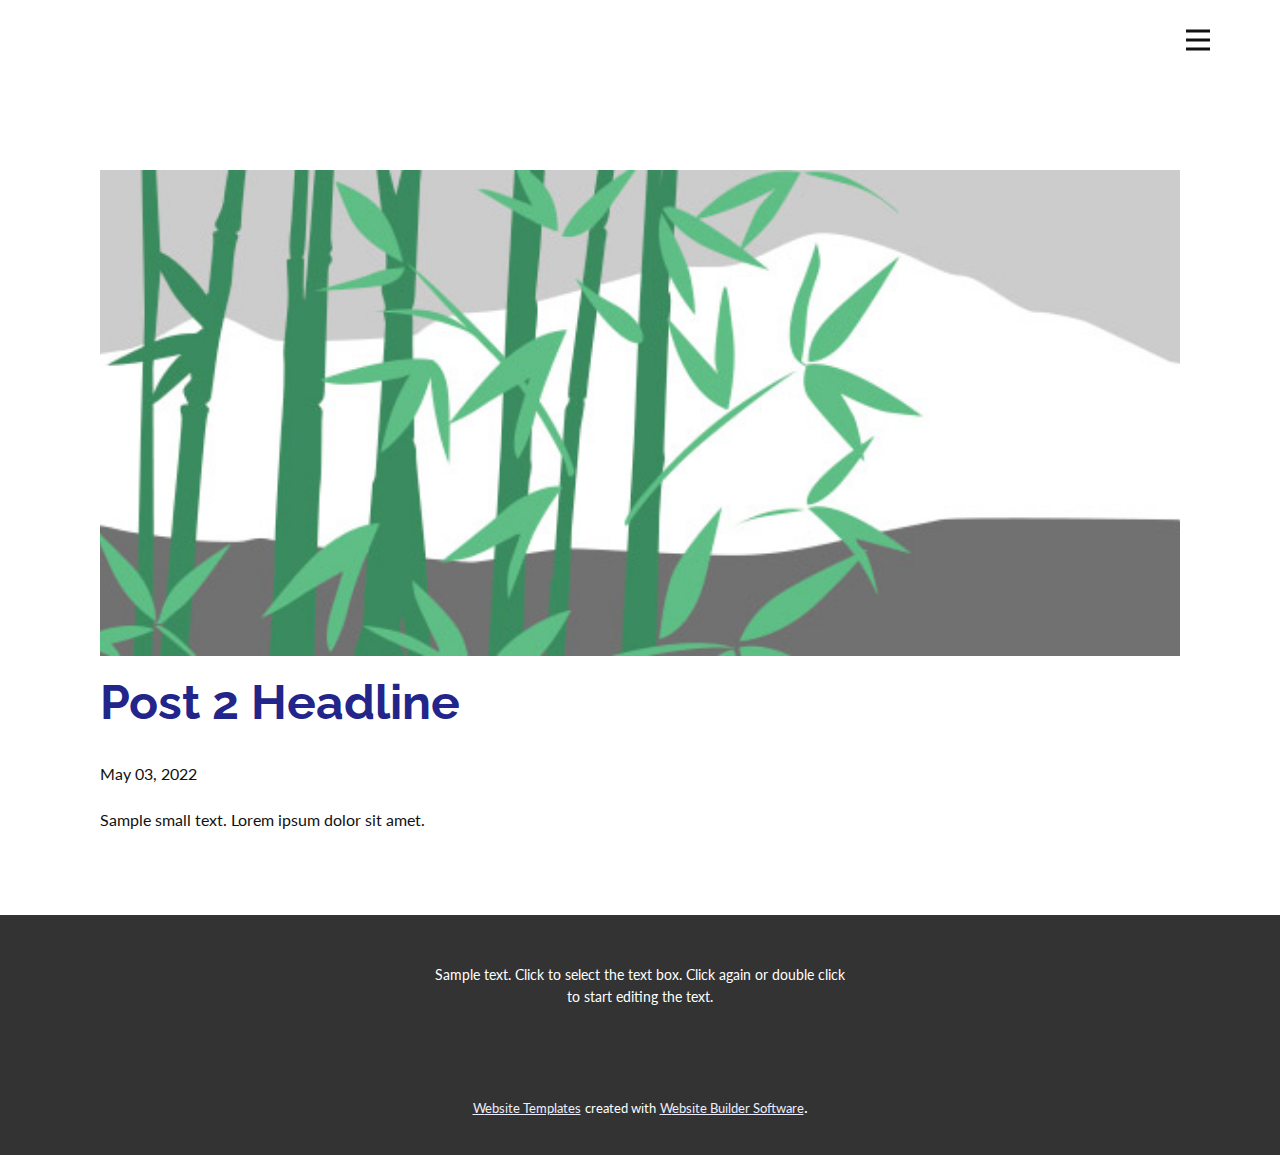
<file: blog/post-1.html>
<!doctype html>
<html style="font-size: 16px;"><head>
    <meta name="viewport" content="width=device-width, initial-scale=1.0">
    <meta charset="utf-8">
    <meta name="keywords" content="Post 1 Headline">
    <meta name="description" content="">
    <meta name="page_type" content="np-template-header-footer-from-plugin">
    <title>Post 2 Headline</title>
    <link rel="stylesheet" href="../nicepage.css" media="screen">
<link rel="stylesheet" href="../Post-Template.css" media="screen">
    <script class="u-script" type="text/javascript" src="../jquery.js" defer=""></script>
    <script class="u-script" type="text/javascript" src="../nicepage.js" defer=""></script>
    <meta name="generator" content="Nicepage 4.8.2, nicepage.com">
    <link id="u-theme-google-font" rel="stylesheet" href="https://fonts.googleapis.com/css?family=Raleway:100,100i,200,200i,300,300i,400,400i,500,500i,600,600i,700,700i,800,800i,900,900i|Lato:100,100i,300,300i,400,400i,700,700i,900,900i">
    <link id="u-page-google-font" rel="stylesheet" href="https://fonts.googleapis.com/css?family=Raleway:100,100i,200,200i,300,300i,400,400i,500,500i,600,600i,700,700i,800,800i,900,900i">
    
    
    <script type="application/ld+json">{
		"@context": "http://schema.org",
		"@type": "Organization",
		"name": ""
}</script>
    <meta name="theme-color" content="#222589">
  </head>
  <body class="u-body u-xl-mode"><header class="u-clearfix u-header u-header" id="sec-3385"><div class="u-clearfix u-sheet u-sheet-1">
        <nav class="u-menu u-menu-dropdown u-offcanvas u-menu-1" data-responsive-from="XL">
          <div class="menu-collapse" style="font-size: 1rem; letter-spacing: 0px; font-weight: 700;">
            <a class="u-button-style u-custom-border u-custom-border-color u-custom-borders u-custom-left-right-menu-spacing u-custom-padding-bottom u-custom-text-color u-custom-top-bottom-menu-spacing u-nav-link u-text-active-palette-1-base u-text-hover-palette-2-base" href="#">
              <svg class="u-svg-link" viewBox="0 0 24 24"><use xmlns:xlink="http://www.w3.org/1999/xlink" xlink:href="#menu-hamburger"></use></svg>
              <svg class="u-svg-content" version="1.1" id="menu-hamburger" viewBox="0 0 16 16" x="0px" y="0px" xmlns:xlink="http://www.w3.org/1999/xlink" xmlns="http://www.w3.org/2000/svg"><g><rect y="1" width="16" height="2"></rect><rect y="7" width="16" height="2"></rect><rect y="13" width="16" height="2"></rect>
</g></svg>
            </a>
          </div>
          <div class="u-nav-container">
            <ul class="u-nav u-spacing-20 u-unstyled u-nav-1"><li class="u-nav-item"><a class="u-button-style u-nav-link u-text-active-palette-1-base u-text-grey-90 u-text-hover-palette-2-base" href="../Home.html" style="padding: 10px;">Home</a>
</li><li class="u-nav-item"><a class="u-button-style u-nav-link u-text-active-palette-1-base u-text-grey-90 u-text-hover-palette-2-base" href="../About.html" style="padding: 10px;">About</a>
</li><li class="u-nav-item"><a class="u-button-style u-nav-link u-text-active-palette-1-base u-text-grey-90 u-text-hover-palette-2-base" href="../Contact.html" style="padding: 10px;">Contact</a>
</li></ul>
          </div>
          <div class="u-nav-container-collapse">
            <div class="u-black u-container-style u-inner-container-layout u-opacity u-opacity-95 u-sidenav">
              <div class="u-inner-container-layout u-sidenav-overflow">
                <div class="u-menu-close"></div>
                <ul class="u-align-center u-nav u-popupmenu-items u-unstyled u-nav-2"><li class="u-nav-item"><a class="u-button-style u-nav-link" href="../Home.html">Home</a>
</li><li class="u-nav-item"><a class="u-button-style u-nav-link" href="../About.html">About</a>
</li><li class="u-nav-item"><a class="u-button-style u-nav-link" href="../Contact.html">Contact</a>
</li></ul>
              </div>
            </div>
            <div class="u-black u-menu-overlay u-opacity u-opacity-70"></div>
          </div>
        </nav>
      </div></header>
    <section class="u-align-center u-clearfix u-section-1" id="sec-6854">
      <div class="u-clearfix u-sheet u-valign-middle-md u-valign-middle-sm u-valign-middle-xs u-sheet-1"><!--post_details--><!--post_details_options_json--><!--{"source":""}--><!--/post_details_options_json--><!--blog_post-->
        <div class="u-container-style u-expanded-width u-post-details u-post-details-1">
          <div class="u-container-layout u-valign-middle u-container-layout-1"><!--blog_post_image-->
            <img alt="" class="u-blog-control u-expanded-width u-image u-image-default u-image-1" src="[data-uri]"><!--/blog_post_image--><!--blog_post_header-->
            <h2 class="u-blog-control u-text u-text-1">Post 2 Headline</h2><!--/blog_post_header--><!--blog_post_metadata-->
            <div class="u-blog-control u-metadata u-metadata-1"><!--blog_post_metadata_date-->
              <span class="u-meta-date u-meta-icon">May 03, 2022</span><!--/blog_post_metadata_date--><!--blog_post_metadata_category-->
              <!--/blog_post_metadata_category--><!--blog_post_metadata_comments-->
              <!--/blog_post_metadata_comments-->
            </div><!--/blog_post_metadata--><!--blog_post_content-->
            <div class="u-align-justify u-blog-control u-post-content u-text u-text-2 fr-view">
  Sample small text. Lorem ipsum dolor sit amet.
  </div><!--/blog_post_content-->
          </div>
        </div><!--/blog_post--><!--/post_details-->
      </div>
    </section>
    
    
    <footer class="u-align-center u-clearfix u-footer u-grey-80 u-footer" id="sec-d120"><div class="u-clearfix u-sheet u-sheet-1">
        <p class="u-small-text u-text u-text-variant u-text-1">Sample text. Click to select the text box. Click again or double click to start editing the text.</p>
      </div></footer>
    <section class="u-backlink u-clearfix u-grey-80">
      <a class="u-link" href="https://nicepage.com/website-templates" target="_blank">
        <span>Website Templates</span>
      </a>
      <p class="u-text">
        <span>created with</span>
      </p>
      <a class="u-link" href="" target="_blank">
        <span>Website Builder Software</span>
      </a>. 
    </section>
  
</body></html>
</file>
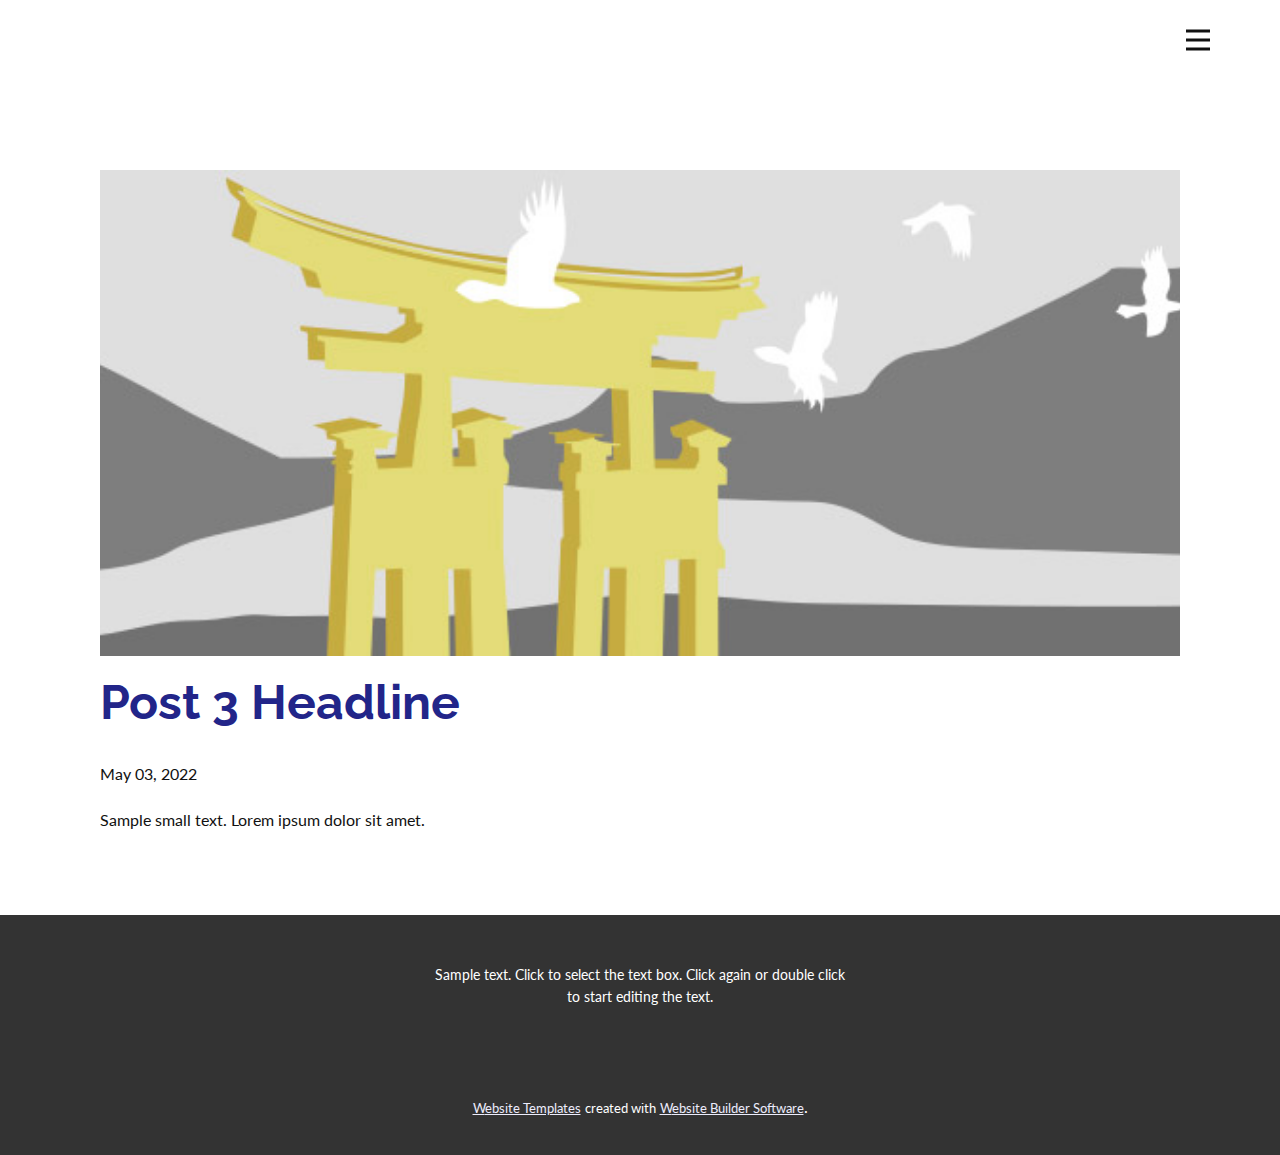
<file: blog/post-2.html>
<!doctype html>
<html style="font-size: 16px;"><head>
    <meta name="viewport" content="width=device-width, initial-scale=1.0">
    <meta charset="utf-8">
    <meta name="keywords" content="Post 1 Headline">
    <meta name="description" content="">
    <meta name="page_type" content="np-template-header-footer-from-plugin">
    <title>Post 3 Headline</title>
    <link rel="stylesheet" href="../nicepage.css" media="screen">
<link rel="stylesheet" href="../Post-Template.css" media="screen">
    <script class="u-script" type="text/javascript" src="../jquery.js" defer=""></script>
    <script class="u-script" type="text/javascript" src="../nicepage.js" defer=""></script>
    <meta name="generator" content="Nicepage 4.8.2, nicepage.com">
    <link id="u-theme-google-font" rel="stylesheet" href="https://fonts.googleapis.com/css?family=Raleway:100,100i,200,200i,300,300i,400,400i,500,500i,600,600i,700,700i,800,800i,900,900i|Lato:100,100i,300,300i,400,400i,700,700i,900,900i">
    <link id="u-page-google-font" rel="stylesheet" href="https://fonts.googleapis.com/css?family=Raleway:100,100i,200,200i,300,300i,400,400i,500,500i,600,600i,700,700i,800,800i,900,900i">
    
    
    <script type="application/ld+json">{
		"@context": "http://schema.org",
		"@type": "Organization",
		"name": ""
}</script>
    <meta name="theme-color" content="#222589">
  </head>
  <body class="u-body u-xl-mode"><header class="u-clearfix u-header u-header" id="sec-3385"><div class="u-clearfix u-sheet u-sheet-1">
        <nav class="u-menu u-menu-dropdown u-offcanvas u-menu-1" data-responsive-from="XL">
          <div class="menu-collapse" style="font-size: 1rem; letter-spacing: 0px; font-weight: 700;">
            <a class="u-button-style u-custom-border u-custom-border-color u-custom-borders u-custom-left-right-menu-spacing u-custom-padding-bottom u-custom-text-color u-custom-top-bottom-menu-spacing u-nav-link u-text-active-palette-1-base u-text-hover-palette-2-base" href="#">
              <svg class="u-svg-link" viewBox="0 0 24 24"><use xmlns:xlink="http://www.w3.org/1999/xlink" xlink:href="#menu-hamburger"></use></svg>
              <svg class="u-svg-content" version="1.1" id="menu-hamburger" viewBox="0 0 16 16" x="0px" y="0px" xmlns:xlink="http://www.w3.org/1999/xlink" xmlns="http://www.w3.org/2000/svg"><g><rect y="1" width="16" height="2"></rect><rect y="7" width="16" height="2"></rect><rect y="13" width="16" height="2"></rect>
</g></svg>
            </a>
          </div>
          <div class="u-nav-container">
            <ul class="u-nav u-spacing-20 u-unstyled u-nav-1"><li class="u-nav-item"><a class="u-button-style u-nav-link u-text-active-palette-1-base u-text-grey-90 u-text-hover-palette-2-base" href="../Home.html" style="padding: 10px;">Home</a>
</li><li class="u-nav-item"><a class="u-button-style u-nav-link u-text-active-palette-1-base u-text-grey-90 u-text-hover-palette-2-base" href="../About.html" style="padding: 10px;">About</a>
</li><li class="u-nav-item"><a class="u-button-style u-nav-link u-text-active-palette-1-base u-text-grey-90 u-text-hover-palette-2-base" href="../Contact.html" style="padding: 10px;">Contact</a>
</li></ul>
          </div>
          <div class="u-nav-container-collapse">
            <div class="u-black u-container-style u-inner-container-layout u-opacity u-opacity-95 u-sidenav">
              <div class="u-inner-container-layout u-sidenav-overflow">
                <div class="u-menu-close"></div>
                <ul class="u-align-center u-nav u-popupmenu-items u-unstyled u-nav-2"><li class="u-nav-item"><a class="u-button-style u-nav-link" href="../Home.html">Home</a>
</li><li class="u-nav-item"><a class="u-button-style u-nav-link" href="../About.html">About</a>
</li><li class="u-nav-item"><a class="u-button-style u-nav-link" href="../Contact.html">Contact</a>
</li></ul>
              </div>
            </div>
            <div class="u-black u-menu-overlay u-opacity u-opacity-70"></div>
          </div>
        </nav>
      </div></header>
    <section class="u-align-center u-clearfix u-section-1" id="sec-6854">
      <div class="u-clearfix u-sheet u-valign-middle-md u-valign-middle-sm u-valign-middle-xs u-sheet-1"><!--post_details--><!--post_details_options_json--><!--{"source":""}--><!--/post_details_options_json--><!--blog_post-->
        <div class="u-container-style u-expanded-width u-post-details u-post-details-1">
          <div class="u-container-layout u-valign-middle u-container-layout-1"><!--blog_post_image-->
            <img alt="" class="u-blog-control u-expanded-width u-image u-image-default u-image-1" src="[data-uri]"><!--/blog_post_image--><!--blog_post_header-->
            <h2 class="u-blog-control u-text u-text-1">Post 3 Headline</h2><!--/blog_post_header--><!--blog_post_metadata-->
            <div class="u-blog-control u-metadata u-metadata-1"><!--blog_post_metadata_date-->
              <span class="u-meta-date u-meta-icon">May 03, 2022</span><!--/blog_post_metadata_date--><!--blog_post_metadata_category-->
              <!--/blog_post_metadata_category--><!--blog_post_metadata_comments-->
              <!--/blog_post_metadata_comments-->
            </div><!--/blog_post_metadata--><!--blog_post_content-->
            <div class="u-align-justify u-blog-control u-post-content u-text u-text-2 fr-view">
  Sample small text. Lorem ipsum dolor sit amet.
  </div><!--/blog_post_content-->
          </div>
        </div><!--/blog_post--><!--/post_details-->
      </div>
    </section>
    
    
    <footer class="u-align-center u-clearfix u-footer u-grey-80 u-footer" id="sec-d120"><div class="u-clearfix u-sheet u-sheet-1">
        <p class="u-small-text u-text u-text-variant u-text-1">Sample text. Click to select the text box. Click again or double click to start editing the text.</p>
      </div></footer>
    <section class="u-backlink u-clearfix u-grey-80">
      <a class="u-link" href="https://nicepage.com/website-templates" target="_blank">
        <span>Website Templates</span>
      </a>
      <p class="u-text">
        <span>created with</span>
      </p>
      <a class="u-link" href="" target="_blank">
        <span>Website Builder Software</span>
      </a>. 
    </section>
  
</body></html>
</file>
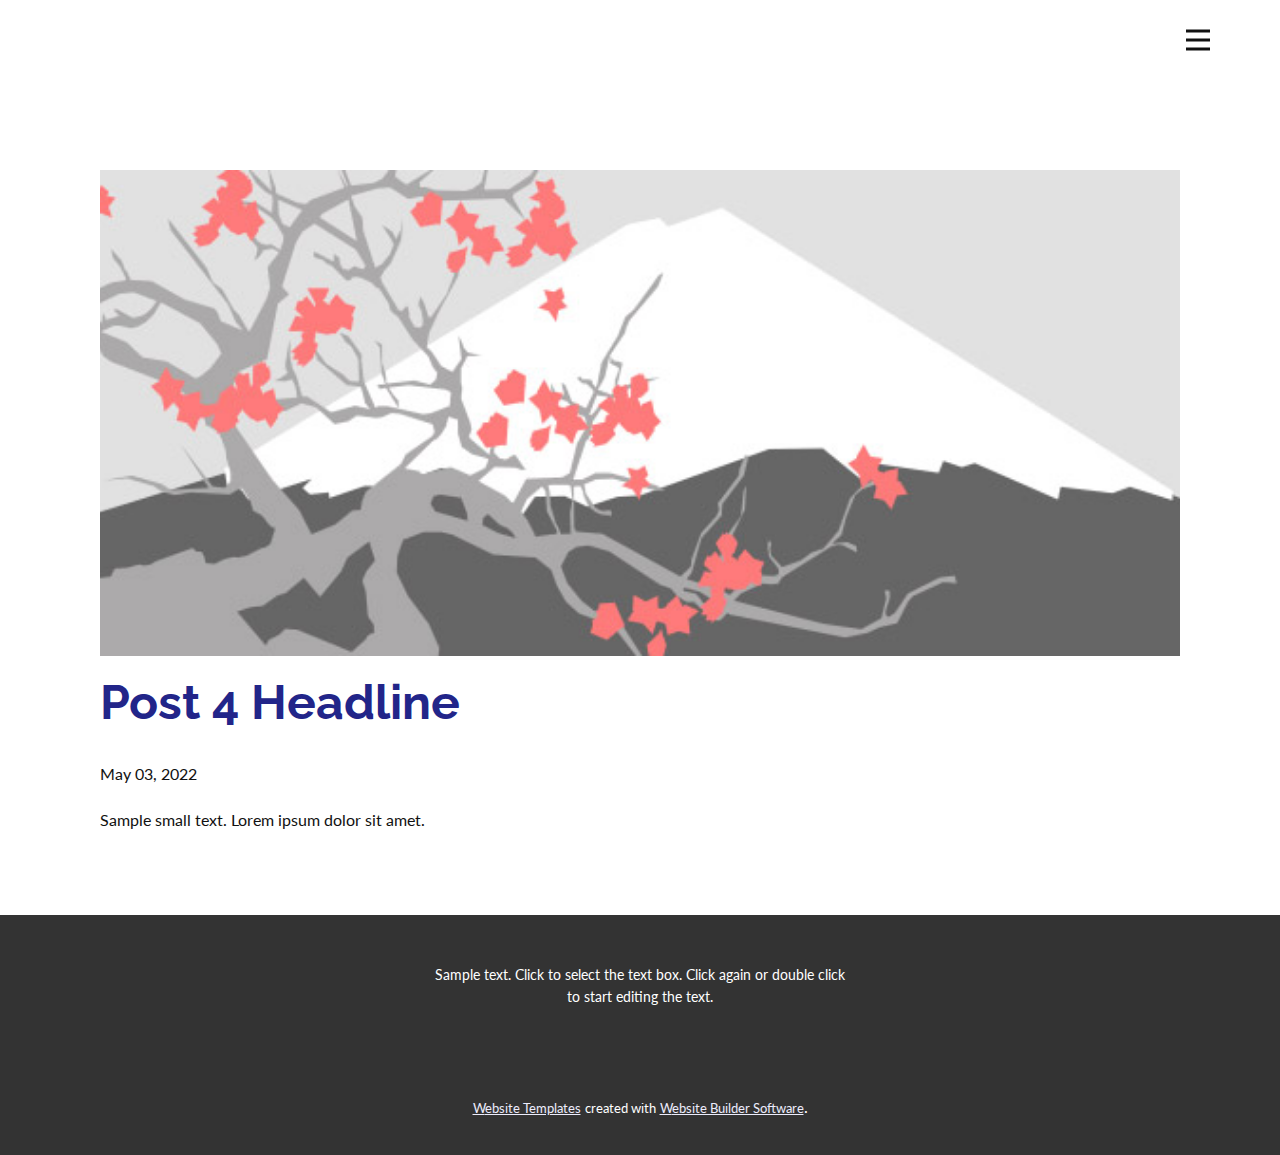
<file: blog/post-3.html>
<!doctype html>
<html style="font-size: 16px;"><head>
    <meta name="viewport" content="width=device-width, initial-scale=1.0">
    <meta charset="utf-8">
    <meta name="keywords" content="Post 1 Headline">
    <meta name="description" content="">
    <meta name="page_type" content="np-template-header-footer-from-plugin">
    <title>Post 4 Headline</title>
    <link rel="stylesheet" href="../nicepage.css" media="screen">
<link rel="stylesheet" href="../Post-Template.css" media="screen">
    <script class="u-script" type="text/javascript" src="../jquery.js" defer=""></script>
    <script class="u-script" type="text/javascript" src="../nicepage.js" defer=""></script>
    <meta name="generator" content="Nicepage 4.8.2, nicepage.com">
    <link id="u-theme-google-font" rel="stylesheet" href="https://fonts.googleapis.com/css?family=Raleway:100,100i,200,200i,300,300i,400,400i,500,500i,600,600i,700,700i,800,800i,900,900i|Lato:100,100i,300,300i,400,400i,700,700i,900,900i">
    <link id="u-page-google-font" rel="stylesheet" href="https://fonts.googleapis.com/css?family=Raleway:100,100i,200,200i,300,300i,400,400i,500,500i,600,600i,700,700i,800,800i,900,900i">
    
    
    <script type="application/ld+json">{
		"@context": "http://schema.org",
		"@type": "Organization",
		"name": ""
}</script>
    <meta name="theme-color" content="#222589">
  </head>
  <body class="u-body u-xl-mode"><header class="u-clearfix u-header u-header" id="sec-3385"><div class="u-clearfix u-sheet u-sheet-1">
        <nav class="u-menu u-menu-dropdown u-offcanvas u-menu-1" data-responsive-from="XL">
          <div class="menu-collapse" style="font-size: 1rem; letter-spacing: 0px; font-weight: 700;">
            <a class="u-button-style u-custom-border u-custom-border-color u-custom-borders u-custom-left-right-menu-spacing u-custom-padding-bottom u-custom-text-color u-custom-top-bottom-menu-spacing u-nav-link u-text-active-palette-1-base u-text-hover-palette-2-base" href="#">
              <svg class="u-svg-link" viewBox="0 0 24 24"><use xmlns:xlink="http://www.w3.org/1999/xlink" xlink:href="#menu-hamburger"></use></svg>
              <svg class="u-svg-content" version="1.1" id="menu-hamburger" viewBox="0 0 16 16" x="0px" y="0px" xmlns:xlink="http://www.w3.org/1999/xlink" xmlns="http://www.w3.org/2000/svg"><g><rect y="1" width="16" height="2"></rect><rect y="7" width="16" height="2"></rect><rect y="13" width="16" height="2"></rect>
</g></svg>
            </a>
          </div>
          <div class="u-nav-container">
            <ul class="u-nav u-spacing-20 u-unstyled u-nav-1"><li class="u-nav-item"><a class="u-button-style u-nav-link u-text-active-palette-1-base u-text-grey-90 u-text-hover-palette-2-base" href="../Home.html" style="padding: 10px;">Home</a>
</li><li class="u-nav-item"><a class="u-button-style u-nav-link u-text-active-palette-1-base u-text-grey-90 u-text-hover-palette-2-base" href="../About.html" style="padding: 10px;">About</a>
</li><li class="u-nav-item"><a class="u-button-style u-nav-link u-text-active-palette-1-base u-text-grey-90 u-text-hover-palette-2-base" href="../Contact.html" style="padding: 10px;">Contact</a>
</li></ul>
          </div>
          <div class="u-nav-container-collapse">
            <div class="u-black u-container-style u-inner-container-layout u-opacity u-opacity-95 u-sidenav">
              <div class="u-inner-container-layout u-sidenav-overflow">
                <div class="u-menu-close"></div>
                <ul class="u-align-center u-nav u-popupmenu-items u-unstyled u-nav-2"><li class="u-nav-item"><a class="u-button-style u-nav-link" href="../Home.html">Home</a>
</li><li class="u-nav-item"><a class="u-button-style u-nav-link" href="../About.html">About</a>
</li><li class="u-nav-item"><a class="u-button-style u-nav-link" href="../Contact.html">Contact</a>
</li></ul>
              </div>
            </div>
            <div class="u-black u-menu-overlay u-opacity u-opacity-70"></div>
          </div>
        </nav>
      </div></header>
    <section class="u-align-center u-clearfix u-section-1" id="sec-6854">
      <div class="u-clearfix u-sheet u-valign-middle-md u-valign-middle-sm u-valign-middle-xs u-sheet-1"><!--post_details--><!--post_details_options_json--><!--{"source":""}--><!--/post_details_options_json--><!--blog_post-->
        <div class="u-container-style u-expanded-width u-post-details u-post-details-1">
          <div class="u-container-layout u-valign-middle u-container-layout-1"><!--blog_post_image-->
            <img alt="" class="u-blog-control u-expanded-width u-image u-image-default u-image-1" src="[data-uri]"><!--/blog_post_image--><!--blog_post_header-->
            <h2 class="u-blog-control u-text u-text-1">Post 4 Headline</h2><!--/blog_post_header--><!--blog_post_metadata-->
            <div class="u-blog-control u-metadata u-metadata-1"><!--blog_post_metadata_date-->
              <span class="u-meta-date u-meta-icon">May 03, 2022</span><!--/blog_post_metadata_date--><!--blog_post_metadata_category-->
              <!--/blog_post_metadata_category--><!--blog_post_metadata_comments-->
              <!--/blog_post_metadata_comments-->
            </div><!--/blog_post_metadata--><!--blog_post_content-->
            <div class="u-align-justify u-blog-control u-post-content u-text u-text-2 fr-view">
  Sample small text. Lorem ipsum dolor sit amet.
  </div><!--/blog_post_content-->
          </div>
        </div><!--/blog_post--><!--/post_details-->
      </div>
    </section>
    
    
    <footer class="u-align-center u-clearfix u-footer u-grey-80 u-footer" id="sec-d120"><div class="u-clearfix u-sheet u-sheet-1">
        <p class="u-small-text u-text u-text-variant u-text-1">Sample text. Click to select the text box. Click again or double click to start editing the text.</p>
      </div></footer>
    <section class="u-backlink u-clearfix u-grey-80">
      <a class="u-link" href="https://nicepage.com/website-templates" target="_blank">
        <span>Website Templates</span>
      </a>
      <p class="u-text">
        <span>created with</span>
      </p>
      <a class="u-link" href="" target="_blank">
        <span>Website Builder Software</span>
      </a>. 
    </section>
  
</body></html>
</file>
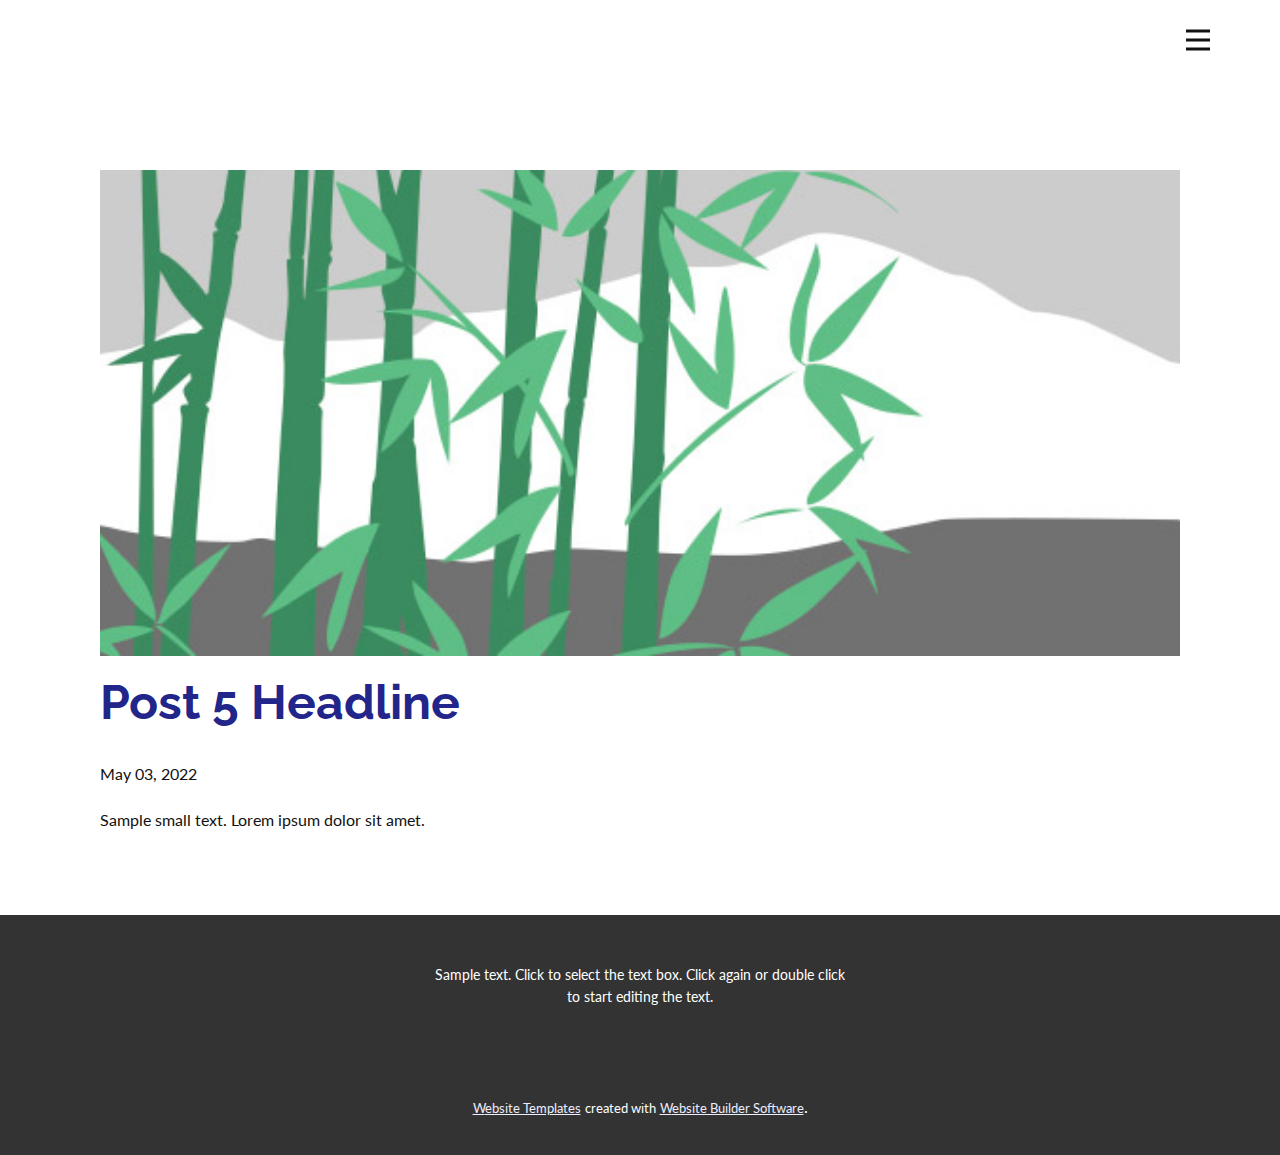
<file: blog/post-4.html>
<!doctype html>
<html style="font-size: 16px;"><head>
    <meta name="viewport" content="width=device-width, initial-scale=1.0">
    <meta charset="utf-8">
    <meta name="keywords" content="Post 1 Headline">
    <meta name="description" content="">
    <meta name="page_type" content="np-template-header-footer-from-plugin">
    <title>Post 5 Headline</title>
    <link rel="stylesheet" href="../nicepage.css" media="screen">
<link rel="stylesheet" href="../Post-Template.css" media="screen">
    <script class="u-script" type="text/javascript" src="../jquery.js" defer=""></script>
    <script class="u-script" type="text/javascript" src="../nicepage.js" defer=""></script>
    <meta name="generator" content="Nicepage 4.8.2, nicepage.com">
    <link id="u-theme-google-font" rel="stylesheet" href="https://fonts.googleapis.com/css?family=Raleway:100,100i,200,200i,300,300i,400,400i,500,500i,600,600i,700,700i,800,800i,900,900i|Lato:100,100i,300,300i,400,400i,700,700i,900,900i">
    <link id="u-page-google-font" rel="stylesheet" href="https://fonts.googleapis.com/css?family=Raleway:100,100i,200,200i,300,300i,400,400i,500,500i,600,600i,700,700i,800,800i,900,900i">
    
    
    <script type="application/ld+json">{
		"@context": "http://schema.org",
		"@type": "Organization",
		"name": ""
}</script>
    <meta name="theme-color" content="#222589">
  </head>
  <body class="u-body u-xl-mode"><header class="u-clearfix u-header u-header" id="sec-3385"><div class="u-clearfix u-sheet u-sheet-1">
        <nav class="u-menu u-menu-dropdown u-offcanvas u-menu-1" data-responsive-from="XL">
          <div class="menu-collapse" style="font-size: 1rem; letter-spacing: 0px; font-weight: 700;">
            <a class="u-button-style u-custom-border u-custom-border-color u-custom-borders u-custom-left-right-menu-spacing u-custom-padding-bottom u-custom-text-color u-custom-top-bottom-menu-spacing u-nav-link u-text-active-palette-1-base u-text-hover-palette-2-base" href="#">
              <svg class="u-svg-link" viewBox="0 0 24 24"><use xmlns:xlink="http://www.w3.org/1999/xlink" xlink:href="#menu-hamburger"></use></svg>
              <svg class="u-svg-content" version="1.1" id="menu-hamburger" viewBox="0 0 16 16" x="0px" y="0px" xmlns:xlink="http://www.w3.org/1999/xlink" xmlns="http://www.w3.org/2000/svg"><g><rect y="1" width="16" height="2"></rect><rect y="7" width="16" height="2"></rect><rect y="13" width="16" height="2"></rect>
</g></svg>
            </a>
          </div>
          <div class="u-nav-container">
            <ul class="u-nav u-spacing-20 u-unstyled u-nav-1"><li class="u-nav-item"><a class="u-button-style u-nav-link u-text-active-palette-1-base u-text-grey-90 u-text-hover-palette-2-base" href="../Home.html" style="padding: 10px;">Home</a>
</li><li class="u-nav-item"><a class="u-button-style u-nav-link u-text-active-palette-1-base u-text-grey-90 u-text-hover-palette-2-base" href="../About.html" style="padding: 10px;">About</a>
</li><li class="u-nav-item"><a class="u-button-style u-nav-link u-text-active-palette-1-base u-text-grey-90 u-text-hover-palette-2-base" href="../Contact.html" style="padding: 10px;">Contact</a>
</li></ul>
          </div>
          <div class="u-nav-container-collapse">
            <div class="u-black u-container-style u-inner-container-layout u-opacity u-opacity-95 u-sidenav">
              <div class="u-inner-container-layout u-sidenav-overflow">
                <div class="u-menu-close"></div>
                <ul class="u-align-center u-nav u-popupmenu-items u-unstyled u-nav-2"><li class="u-nav-item"><a class="u-button-style u-nav-link" href="../Home.html">Home</a>
</li><li class="u-nav-item"><a class="u-button-style u-nav-link" href="../About.html">About</a>
</li><li class="u-nav-item"><a class="u-button-style u-nav-link" href="../Contact.html">Contact</a>
</li></ul>
              </div>
            </div>
            <div class="u-black u-menu-overlay u-opacity u-opacity-70"></div>
          </div>
        </nav>
      </div></header>
    <section class="u-align-center u-clearfix u-section-1" id="sec-6854">
      <div class="u-clearfix u-sheet u-valign-middle-md u-valign-middle-sm u-valign-middle-xs u-sheet-1"><!--post_details--><!--post_details_options_json--><!--{"source":""}--><!--/post_details_options_json--><!--blog_post-->
        <div class="u-container-style u-expanded-width u-post-details u-post-details-1">
          <div class="u-container-layout u-valign-middle u-container-layout-1"><!--blog_post_image-->
            <img alt="" class="u-blog-control u-expanded-width u-image u-image-default u-image-1" src="[data-uri]"><!--/blog_post_image--><!--blog_post_header-->
            <h2 class="u-blog-control u-text u-text-1">Post 5 Headline</h2><!--/blog_post_header--><!--blog_post_metadata-->
            <div class="u-blog-control u-metadata u-metadata-1"><!--blog_post_metadata_date-->
              <span class="u-meta-date u-meta-icon">May 03, 2022</span><!--/blog_post_metadata_date--><!--blog_post_metadata_category-->
              <!--/blog_post_metadata_category--><!--blog_post_metadata_comments-->
              <!--/blog_post_metadata_comments-->
            </div><!--/blog_post_metadata--><!--blog_post_content-->
            <div class="u-align-justify u-blog-control u-post-content u-text u-text-2 fr-view">
  Sample small text. Lorem ipsum dolor sit amet.
  </div><!--/blog_post_content-->
          </div>
        </div><!--/blog_post--><!--/post_details-->
      </div>
    </section>
    
    
    <footer class="u-align-center u-clearfix u-footer u-grey-80 u-footer" id="sec-d120"><div class="u-clearfix u-sheet u-sheet-1">
        <p class="u-small-text u-text u-text-variant u-text-1">Sample text. Click to select the text box. Click again or double click to start editing the text.</p>
      </div></footer>
    <section class="u-backlink u-clearfix u-grey-80">
      <a class="u-link" href="https://nicepage.com/website-templates" target="_blank">
        <span>Website Templates</span>
      </a>
      <p class="u-text">
        <span>created with</span>
      </p>
      <a class="u-link" href="" target="_blank">
        <span>Website Builder Software</span>
      </a>. 
    </section>
  
</body></html>
</file>
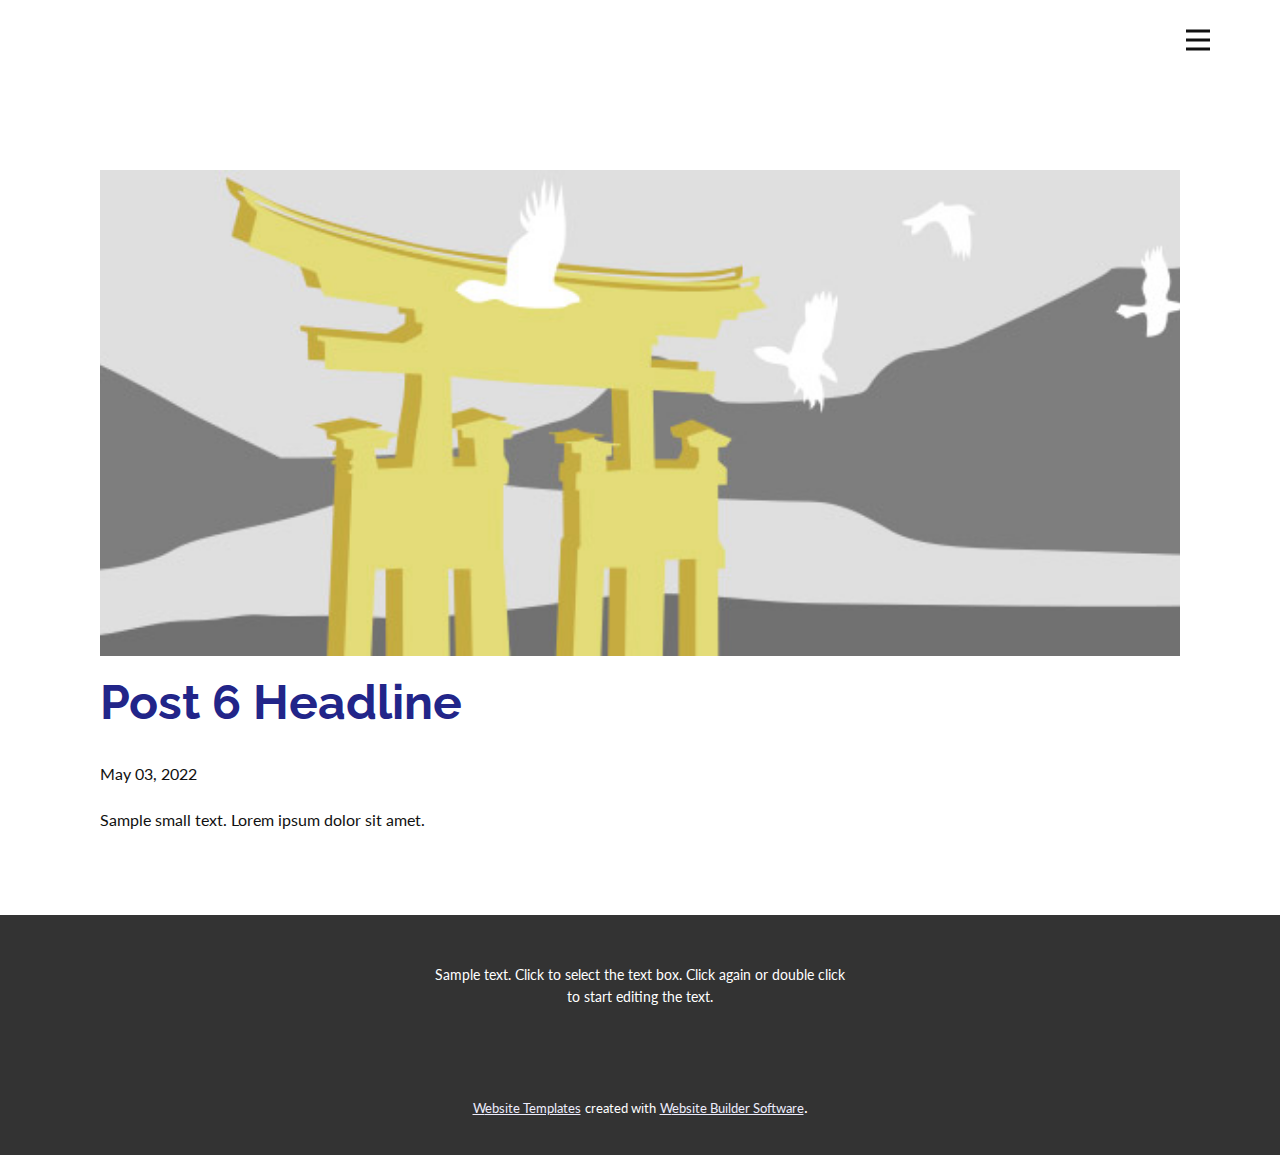
<file: blog/post-5.html>
<!doctype html>
<html style="font-size: 16px;"><head>
    <meta name="viewport" content="width=device-width, initial-scale=1.0">
    <meta charset="utf-8">
    <meta name="keywords" content="Post 1 Headline">
    <meta name="description" content="">
    <meta name="page_type" content="np-template-header-footer-from-plugin">
    <title>Post 6 Headline</title>
    <link rel="stylesheet" href="../nicepage.css" media="screen">
<link rel="stylesheet" href="../Post-Template.css" media="screen">
    <script class="u-script" type="text/javascript" src="../jquery.js" defer=""></script>
    <script class="u-script" type="text/javascript" src="../nicepage.js" defer=""></script>
    <meta name="generator" content="Nicepage 4.8.2, nicepage.com">
    <link id="u-theme-google-font" rel="stylesheet" href="https://fonts.googleapis.com/css?family=Raleway:100,100i,200,200i,300,300i,400,400i,500,500i,600,600i,700,700i,800,800i,900,900i|Lato:100,100i,300,300i,400,400i,700,700i,900,900i">
    <link id="u-page-google-font" rel="stylesheet" href="https://fonts.googleapis.com/css?family=Raleway:100,100i,200,200i,300,300i,400,400i,500,500i,600,600i,700,700i,800,800i,900,900i">
    
    
    <script type="application/ld+json">{
		"@context": "http://schema.org",
		"@type": "Organization",
		"name": ""
}</script>
    <meta name="theme-color" content="#222589">
  </head>
  <body class="u-body u-xl-mode"><header class="u-clearfix u-header u-header" id="sec-3385"><div class="u-clearfix u-sheet u-sheet-1">
        <nav class="u-menu u-menu-dropdown u-offcanvas u-menu-1" data-responsive-from="XL">
          <div class="menu-collapse" style="font-size: 1rem; letter-spacing: 0px; font-weight: 700;">
            <a class="u-button-style u-custom-border u-custom-border-color u-custom-borders u-custom-left-right-menu-spacing u-custom-padding-bottom u-custom-text-color u-custom-top-bottom-menu-spacing u-nav-link u-text-active-palette-1-base u-text-hover-palette-2-base" href="#">
              <svg class="u-svg-link" viewBox="0 0 24 24"><use xmlns:xlink="http://www.w3.org/1999/xlink" xlink:href="#menu-hamburger"></use></svg>
              <svg class="u-svg-content" version="1.1" id="menu-hamburger" viewBox="0 0 16 16" x="0px" y="0px" xmlns:xlink="http://www.w3.org/1999/xlink" xmlns="http://www.w3.org/2000/svg"><g><rect y="1" width="16" height="2"></rect><rect y="7" width="16" height="2"></rect><rect y="13" width="16" height="2"></rect>
</g></svg>
            </a>
          </div>
          <div class="u-nav-container">
            <ul class="u-nav u-spacing-20 u-unstyled u-nav-1"><li class="u-nav-item"><a class="u-button-style u-nav-link u-text-active-palette-1-base u-text-grey-90 u-text-hover-palette-2-base" href="../Home.html" style="padding: 10px;">Home</a>
</li><li class="u-nav-item"><a class="u-button-style u-nav-link u-text-active-palette-1-base u-text-grey-90 u-text-hover-palette-2-base" href="../About.html" style="padding: 10px;">About</a>
</li><li class="u-nav-item"><a class="u-button-style u-nav-link u-text-active-palette-1-base u-text-grey-90 u-text-hover-palette-2-base" href="../Contact.html" style="padding: 10px;">Contact</a>
</li></ul>
          </div>
          <div class="u-nav-container-collapse">
            <div class="u-black u-container-style u-inner-container-layout u-opacity u-opacity-95 u-sidenav">
              <div class="u-inner-container-layout u-sidenav-overflow">
                <div class="u-menu-close"></div>
                <ul class="u-align-center u-nav u-popupmenu-items u-unstyled u-nav-2"><li class="u-nav-item"><a class="u-button-style u-nav-link" href="../Home.html">Home</a>
</li><li class="u-nav-item"><a class="u-button-style u-nav-link" href="../About.html">About</a>
</li><li class="u-nav-item"><a class="u-button-style u-nav-link" href="../Contact.html">Contact</a>
</li></ul>
              </div>
            </div>
            <div class="u-black u-menu-overlay u-opacity u-opacity-70"></div>
          </div>
        </nav>
      </div></header>
    <section class="u-align-center u-clearfix u-section-1" id="sec-6854">
      <div class="u-clearfix u-sheet u-valign-middle-md u-valign-middle-sm u-valign-middle-xs u-sheet-1"><!--post_details--><!--post_details_options_json--><!--{"source":""}--><!--/post_details_options_json--><!--blog_post-->
        <div class="u-container-style u-expanded-width u-post-details u-post-details-1">
          <div class="u-container-layout u-valign-middle u-container-layout-1"><!--blog_post_image-->
            <img alt="" class="u-blog-control u-expanded-width u-image u-image-default u-image-1" src="[data-uri]"><!--/blog_post_image--><!--blog_post_header-->
            <h2 class="u-blog-control u-text u-text-1">Post 6 Headline</h2><!--/blog_post_header--><!--blog_post_metadata-->
            <div class="u-blog-control u-metadata u-metadata-1"><!--blog_post_metadata_date-->
              <span class="u-meta-date u-meta-icon">May 03, 2022</span><!--/blog_post_metadata_date--><!--blog_post_metadata_category-->
              <!--/blog_post_metadata_category--><!--blog_post_metadata_comments-->
              <!--/blog_post_metadata_comments-->
            </div><!--/blog_post_metadata--><!--blog_post_content-->
            <div class="u-align-justify u-blog-control u-post-content u-text u-text-2 fr-view">
  Sample small text. Lorem ipsum dolor sit amet.
  </div><!--/blog_post_content-->
          </div>
        </div><!--/blog_post--><!--/post_details-->
      </div>
    </section>
    
    
    <footer class="u-align-center u-clearfix u-footer u-grey-80 u-footer" id="sec-d120"><div class="u-clearfix u-sheet u-sheet-1">
        <p class="u-small-text u-text u-text-variant u-text-1">Sample text. Click to select the text box. Click again or double click to start editing the text.</p>
      </div></footer>
    <section class="u-backlink u-clearfix u-grey-80">
      <a class="u-link" href="https://nicepage.com/website-templates" target="_blank">
        <span>Website Templates</span>
      </a>
      <p class="u-text">
        <span>created with</span>
      </p>
      <a class="u-link" href="" target="_blank">
        <span>Website Builder Software</span>
      </a>. 
    </section>
  
</body></html>
</file>
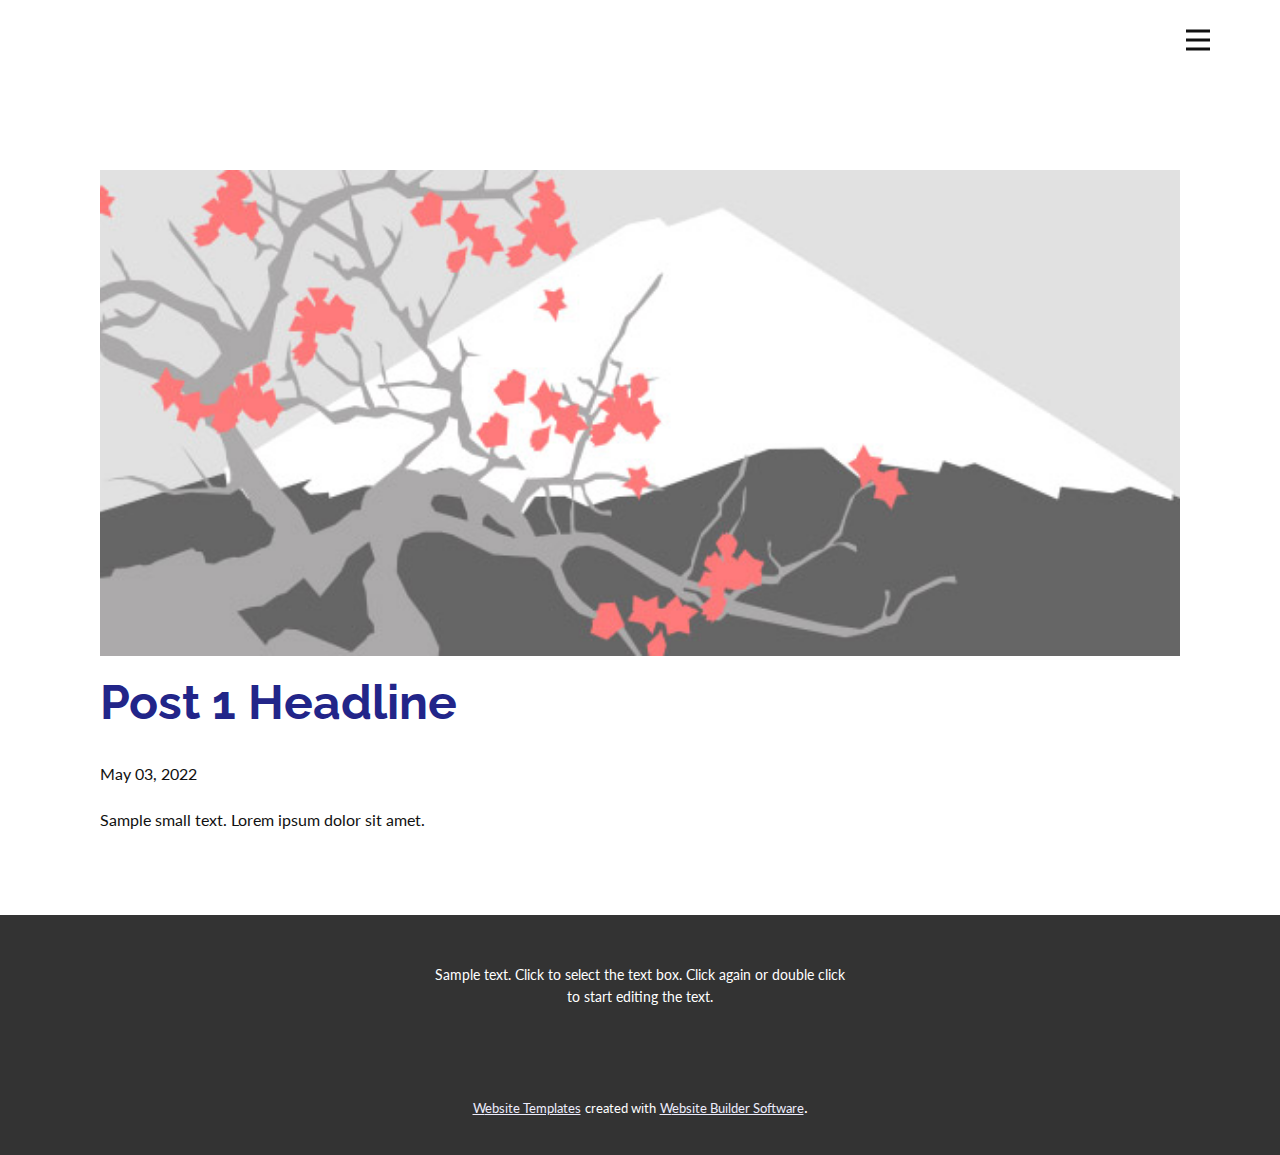
<file: blog/post.html>
<!doctype html>
<html style="font-size: 16px;"><head>
    <meta name="viewport" content="width=device-width, initial-scale=1.0">
    <meta charset="utf-8">
    <meta name="keywords" content="Post 1 Headline">
    <meta name="description" content="">
    <meta name="page_type" content="np-template-header-footer-from-plugin">
    <title>Post 1 Headline</title>
    <link rel="stylesheet" href="../nicepage.css" media="screen">
<link rel="stylesheet" href="../Post-Template.css" media="screen">
    <script class="u-script" type="text/javascript" src="../jquery.js" defer=""></script>
    <script class="u-script" type="text/javascript" src="../nicepage.js" defer=""></script>
    <meta name="generator" content="Nicepage 4.8.2, nicepage.com">
    <link id="u-theme-google-font" rel="stylesheet" href="https://fonts.googleapis.com/css?family=Raleway:100,100i,200,200i,300,300i,400,400i,500,500i,600,600i,700,700i,800,800i,900,900i|Lato:100,100i,300,300i,400,400i,700,700i,900,900i">
    <link id="u-page-google-font" rel="stylesheet" href="https://fonts.googleapis.com/css?family=Raleway:100,100i,200,200i,300,300i,400,400i,500,500i,600,600i,700,700i,800,800i,900,900i">
    
    
    <script type="application/ld+json">{
		"@context": "http://schema.org",
		"@type": "Organization",
		"name": ""
}</script>
    <meta name="theme-color" content="#222589">
  </head>
  <body class="u-body u-xl-mode"><header class="u-clearfix u-header u-header" id="sec-3385"><div class="u-clearfix u-sheet u-sheet-1">
        <nav class="u-menu u-menu-dropdown u-offcanvas u-menu-1" data-responsive-from="XL">
          <div class="menu-collapse" style="font-size: 1rem; letter-spacing: 0px; font-weight: 700;">
            <a class="u-button-style u-custom-border u-custom-border-color u-custom-borders u-custom-left-right-menu-spacing u-custom-padding-bottom u-custom-text-color u-custom-top-bottom-menu-spacing u-nav-link u-text-active-palette-1-base u-text-hover-palette-2-base" href="#">
              <svg class="u-svg-link" viewBox="0 0 24 24"><use xmlns:xlink="http://www.w3.org/1999/xlink" xlink:href="#menu-hamburger"></use></svg>
              <svg class="u-svg-content" version="1.1" id="menu-hamburger" viewBox="0 0 16 16" x="0px" y="0px" xmlns:xlink="http://www.w3.org/1999/xlink" xmlns="http://www.w3.org/2000/svg"><g><rect y="1" width="16" height="2"></rect><rect y="7" width="16" height="2"></rect><rect y="13" width="16" height="2"></rect>
</g></svg>
            </a>
          </div>
          <div class="u-nav-container">
            <ul class="u-nav u-spacing-20 u-unstyled u-nav-1"><li class="u-nav-item"><a class="u-button-style u-nav-link u-text-active-palette-1-base u-text-grey-90 u-text-hover-palette-2-base" href="../Home.html" style="padding: 10px;">Home</a>
</li><li class="u-nav-item"><a class="u-button-style u-nav-link u-text-active-palette-1-base u-text-grey-90 u-text-hover-palette-2-base" href="../About.html" style="padding: 10px;">About</a>
</li><li class="u-nav-item"><a class="u-button-style u-nav-link u-text-active-palette-1-base u-text-grey-90 u-text-hover-palette-2-base" href="../Contact.html" style="padding: 10px;">Contact</a>
</li></ul>
          </div>
          <div class="u-nav-container-collapse">
            <div class="u-black u-container-style u-inner-container-layout u-opacity u-opacity-95 u-sidenav">
              <div class="u-inner-container-layout u-sidenav-overflow">
                <div class="u-menu-close"></div>
                <ul class="u-align-center u-nav u-popupmenu-items u-unstyled u-nav-2"><li class="u-nav-item"><a class="u-button-style u-nav-link" href="../Home.html">Home</a>
</li><li class="u-nav-item"><a class="u-button-style u-nav-link" href="../About.html">About</a>
</li><li class="u-nav-item"><a class="u-button-style u-nav-link" href="../Contact.html">Contact</a>
</li></ul>
              </div>
            </div>
            <div class="u-black u-menu-overlay u-opacity u-opacity-70"></div>
          </div>
        </nav>
      </div></header>
    <section class="u-align-center u-clearfix u-section-1" id="sec-6854">
      <div class="u-clearfix u-sheet u-valign-middle-md u-valign-middle-sm u-valign-middle-xs u-sheet-1"><!--post_details--><!--post_details_options_json--><!--{"source":""}--><!--/post_details_options_json--><!--blog_post-->
        <div class="u-container-style u-expanded-width u-post-details u-post-details-1">
          <div class="u-container-layout u-valign-middle u-container-layout-1"><!--blog_post_image-->
            <img alt="" class="u-blog-control u-expanded-width u-image u-image-default u-image-1" src="[data-uri]"><!--/blog_post_image--><!--blog_post_header-->
            <h2 class="u-blog-control u-text u-text-1">Post 1 Headline</h2><!--/blog_post_header--><!--blog_post_metadata-->
            <div class="u-blog-control u-metadata u-metadata-1"><!--blog_post_metadata_date-->
              <span class="u-meta-date u-meta-icon">May 03, 2022</span><!--/blog_post_metadata_date--><!--blog_post_metadata_category-->
              <!--/blog_post_metadata_category--><!--blog_post_metadata_comments-->
              <!--/blog_post_metadata_comments-->
            </div><!--/blog_post_metadata--><!--blog_post_content-->
            <div class="u-align-justify u-blog-control u-post-content u-text u-text-2 fr-view">
  Sample small text. Lorem ipsum dolor sit amet.
  </div><!--/blog_post_content-->
          </div>
        </div><!--/blog_post--><!--/post_details-->
      </div>
    </section>
    
    
    <footer class="u-align-center u-clearfix u-footer u-grey-80 u-footer" id="sec-d120"><div class="u-clearfix u-sheet u-sheet-1">
        <p class="u-small-text u-text u-text-variant u-text-1">Sample text. Click to select the text box. Click again or double click to start editing the text.</p>
      </div></footer>
    <section class="u-backlink u-clearfix u-grey-80">
      <a class="u-link" href="https://nicepage.com/website-templates" target="_blank">
        <span>Website Templates</span>
      </a>
      <p class="u-text">
        <span>created with</span>
      </p>
      <a class="u-link" href="" target="_blank">
        <span>Website Builder Software</span>
      </a>. 
    </section>
  
</body></html>
</file>
